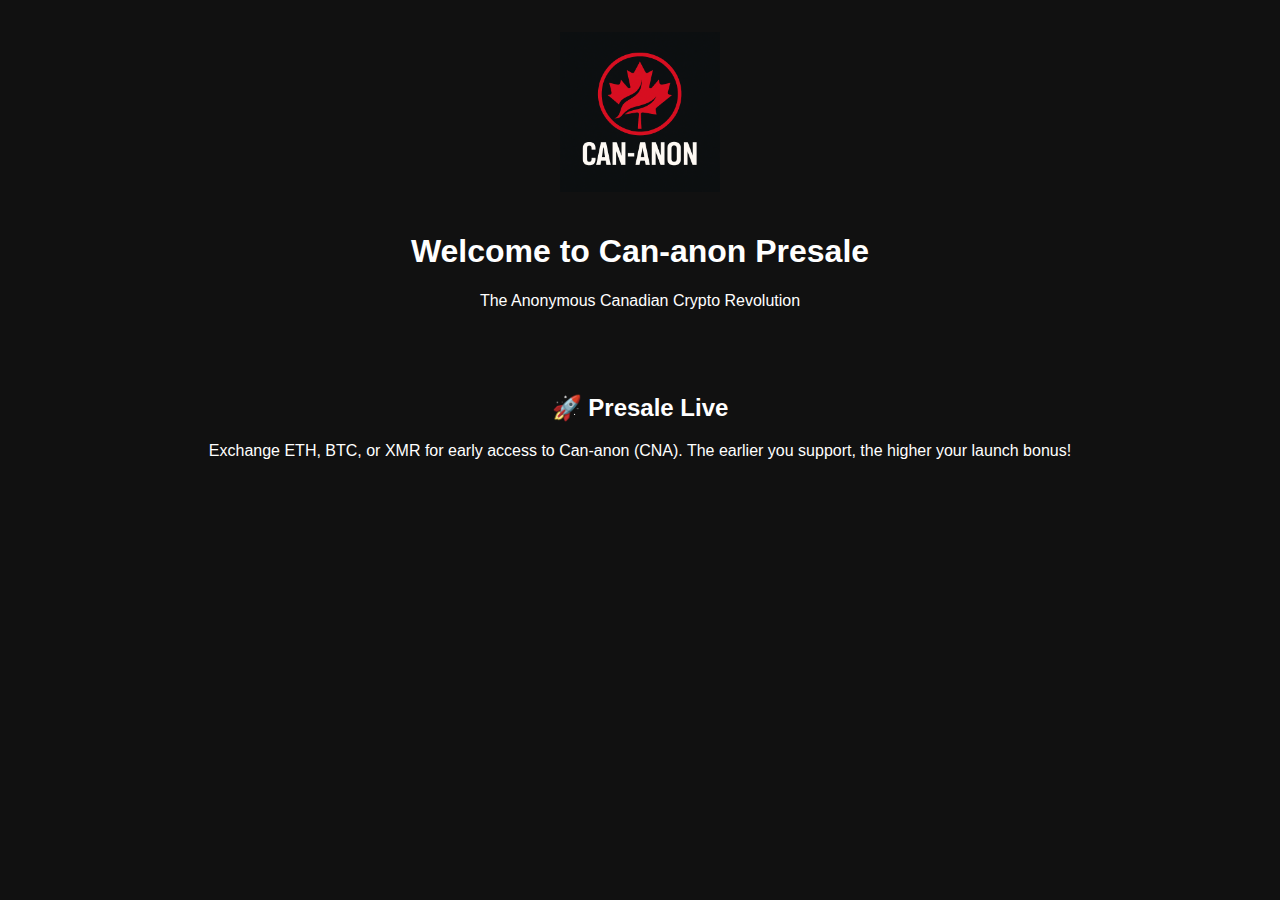
<file: index.html>
<!DOCTYPE html>
<html lang="en">
<head>
  <meta charset="UTF-8" />
  <meta name="viewport" content="width=device-width, initial-scale=1.0"/>
  <title>Can-anon Presale</title>
  <link rel="stylesheet" href="styles.css" />
</head>
<body>
  <div class="leaf-container"></div>
  <header>
    <img src="logo.png" alt="Can-anon Logo" class="logo"/>
    <h1>Welcome to Can-anon Presale</h1>
    <p>The Anonymous Canadian Crypto Revolution</p>
  </header>
  <main>
    <section>
      <h2>🚀 Presale Live</h2>
      <p>Exchange ETH, BTC, or XMR for early access to Can-anon (CNA). The earlier you support, the higher your launch bonus!</p>
    </section>
  </main>
</body>
<script>
// Falling maple leaves animation
const leafContainer = document.querySelector('.leaf-container');
for (let i = 0; i < 20; i++) {
  const leaf = document.createElement('div');
  leaf.classList.add('leaf');
  leaf.style.left = `${Math.random() * 100}vw`;
  leaf.style.animationDuration = `${Math.random() * 3 + 2}s`;
  leafContainer.appendChild(leaf);
}
</script>
</html>
</file>
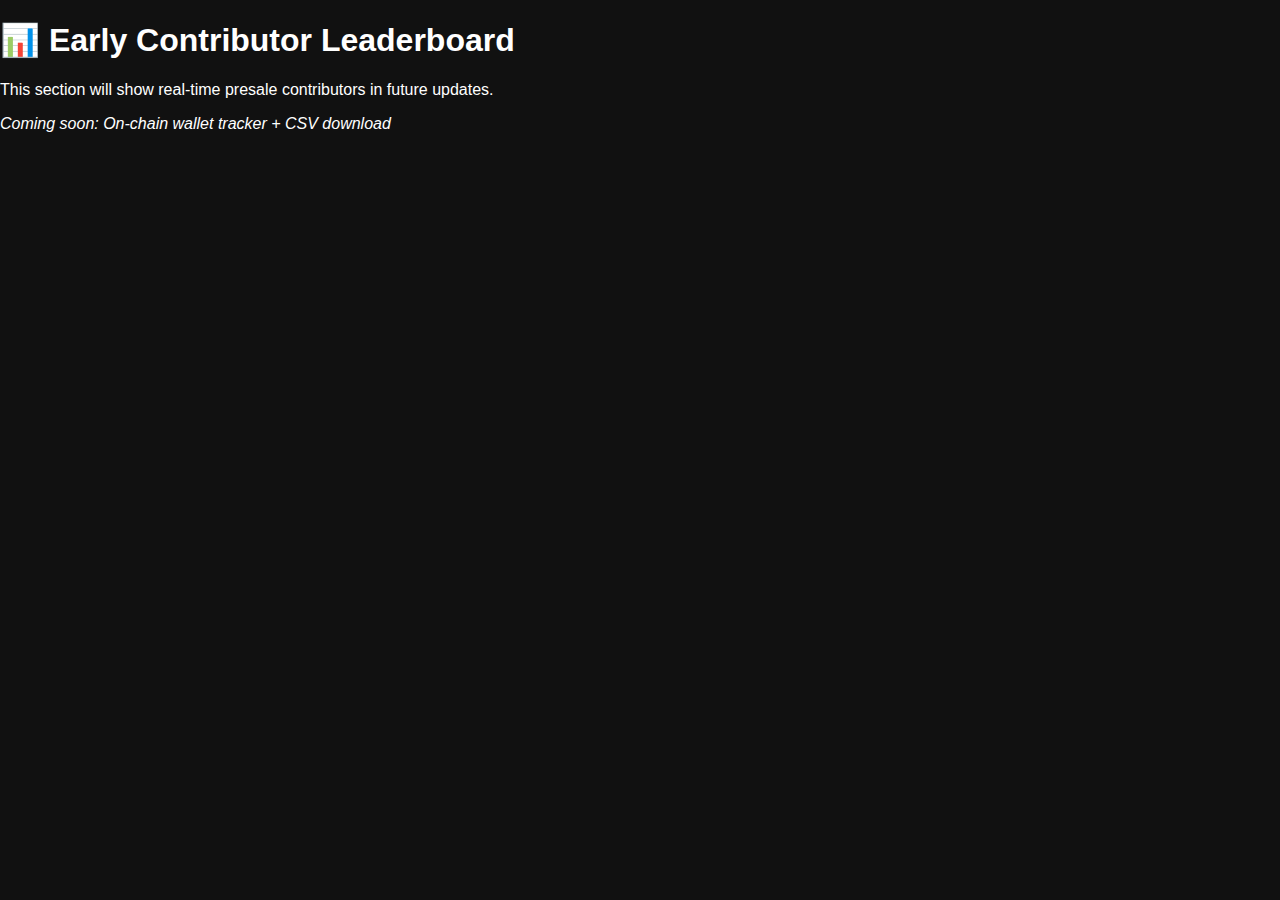
<file: tracker.html>
<!DOCTYPE html>
<html lang="en">
<head>
    <meta charset="UTF-8">
    <title>Can-anon Presale Tracker</title>
    <link rel="stylesheet" href="styles.css">
</head>
<body>
    <h1>📊 Early Contributor Leaderboard</h1>
    <p>This section will show real-time presale contributors in future updates.</p>
    <p><i>Coming soon: On-chain wallet tracker + CSV download</i></p>
</body>
</html>
</file>
<file: styles.css>
body {
  margin: 0;
  padding: 0;
  background: #111;
  color: #fff;
  font-family: 'Segoe UI', Tahoma, Geneva, Verdana, sans-serif;
  overflow-x: hidden;
}
header {
  text-align: center;
  padding: 2rem;
}
.logo {
  width: 160px;
  margin-bottom: 1rem;
}
main {
  text-align: center;
  padding: 1rem;
}
.leaf-container {
  position: absolute;
  top: 0;
  left: 0;
  width: 100%;
  height: 100%;
  overflow: hidden;
  pointer-events: none;
  z-index: -1;
}
.leaf {
  position: absolute;
  top: -5vh;
  width: 25px;
  height: 25px;
  background-image: url('https://upload.wikimedia.org/wikipedia/commons/c/cf/Maple_Leaf.svg');
  background-size: contain;
  background-repeat: no-repeat;
  animation: fall linear infinite;
  opacity: 0.8;
}
@keyframes fall {
  to {
    transform: translateY(110vh) rotate(360deg);
  }
}
</file>
